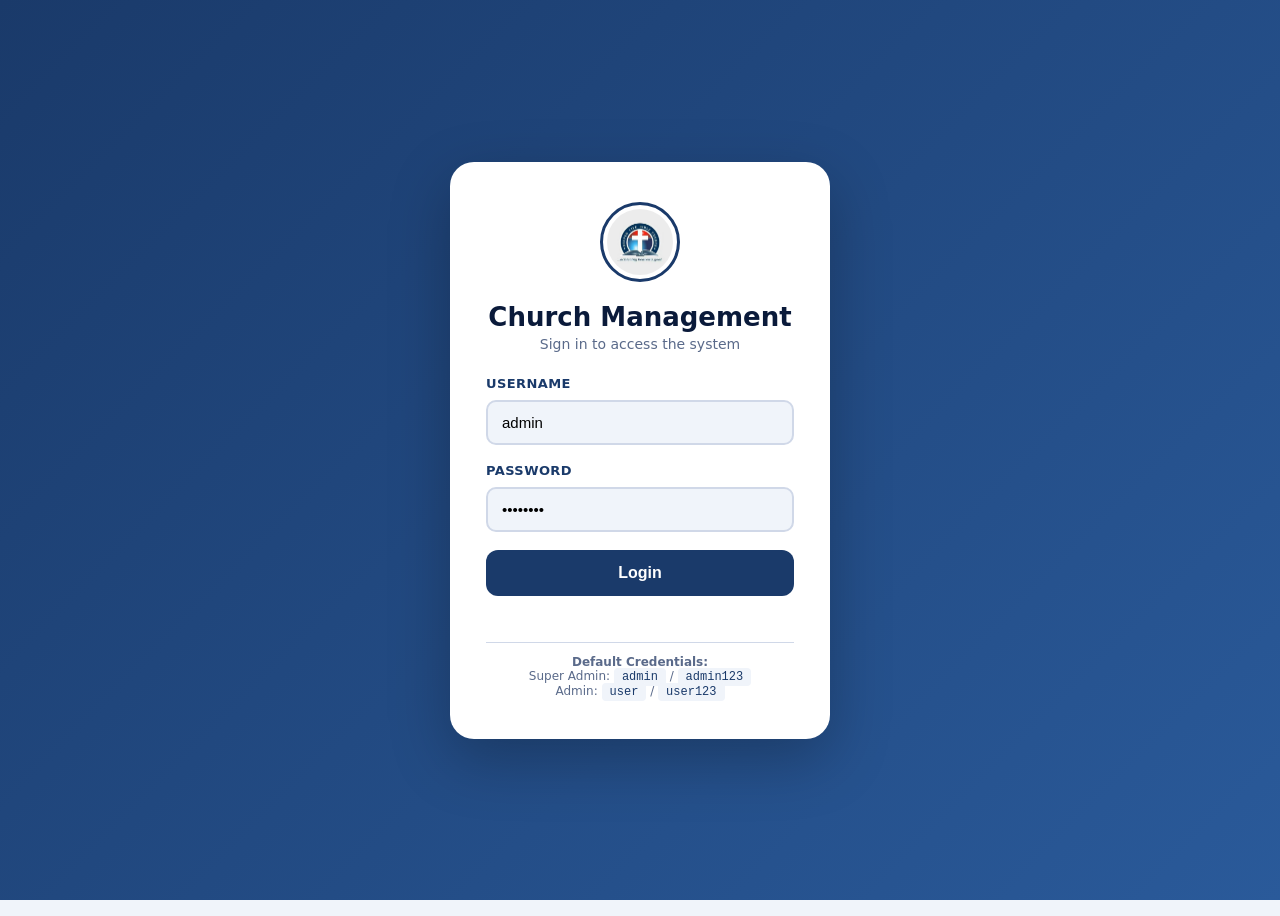
<file: index.html>
<!DOCTYPE html>
<html>
<head>
    <meta http-equiv="refresh" content="0; url=login.html" />
    <title>Redirecting...</title>
</head>
<body>
    <p>Redirecting to login...</p>
    <a href="login.html">Click here if you are not redirected.</a>
</body>
</html>
</file>
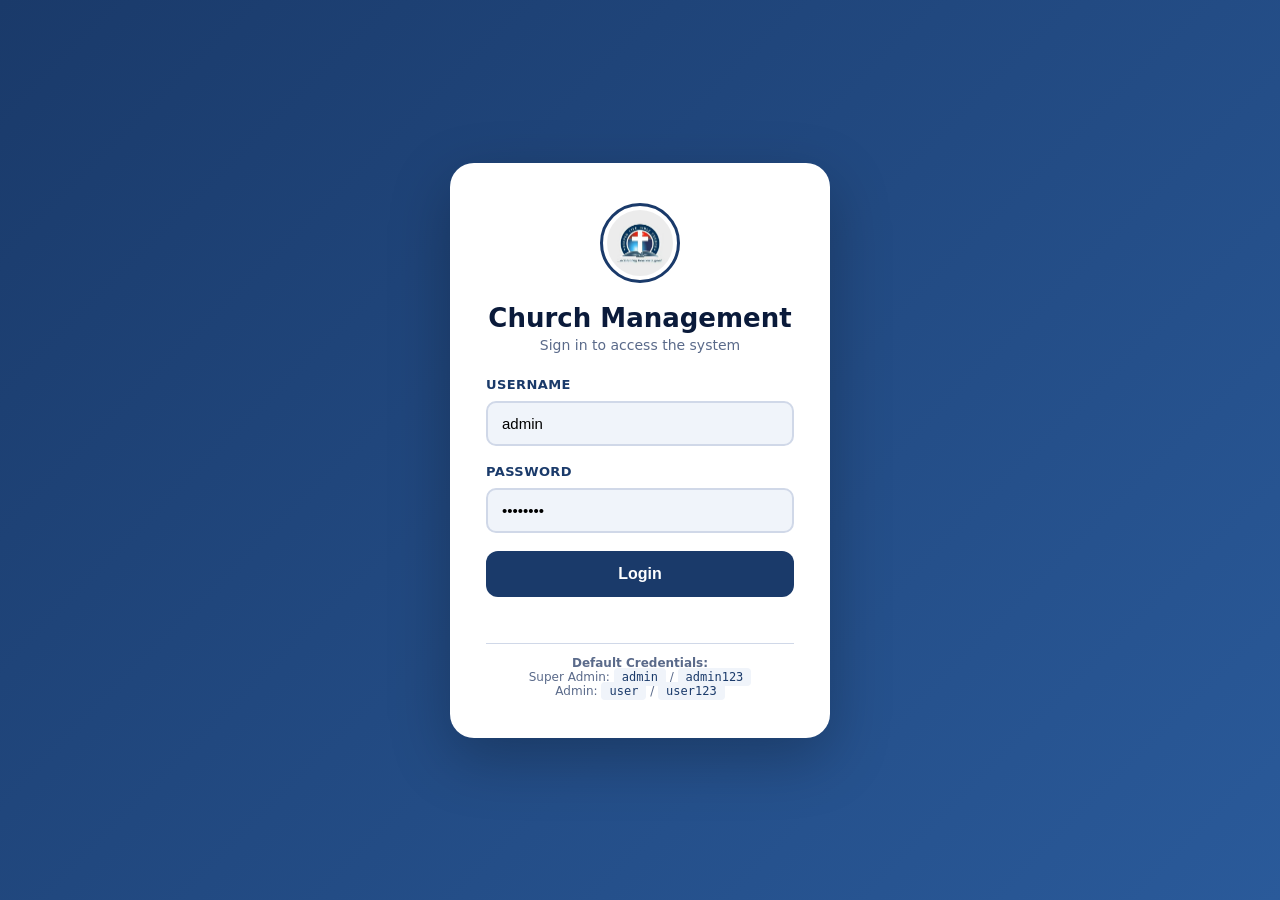
<file: login.html>
<!DOCTYPE html>
<html lang="en">
<head>
    <meta charset="UTF-8" />
    <meta name="viewport" content="width=device-width, initial-scale=1.0" />
    <title>Login – Church Management System</title>
    <link rel="stylesheet" href="style.css" />
    <style>
        /* Quick fallback styles in case style.css doesn't load */
        .login-page {
            display: flex;
            justify-content: center;
            align-items: center;
            width: 100%;
            height: 100vh;
            background: linear-gradient(135deg, #1a3a6a 0%, #2a5a9a 100%);
        }
        .login-box {
            background: #ffffff;
            padding: 40px 36px;
            border-radius: 24px;
            width: 380px;
            box-shadow: 0 20px 60px rgba(0, 0, 0, 0.25);
            text-align: center;
        }
        .login-logo img {
            width: 80px;
            height: 80px;
            border-radius: 50%;
            object-fit: cover;
            border: 3px solid #1a3a6a;
            padding: 4px;
        }
        .login-box h1 {
            font-size: 26px;
            color: #0a1a3a;
            margin-bottom: 4px;
        }
        .login-box p {
            color: #5a6a8a;
            margin-bottom: 24px;
            font-size: 14px;
        }
        .login-box .form-group {
            margin-bottom: 18px;
            text-align: left;
        }
        .login-box label {
            display: block;
            font-weight: 600;
            font-size: 13px;
            color: #1a3a6a;
            margin-bottom: 4px;
        }
        .login-box input {
            width: 100%;
            padding: 12px 14px;
            border: 2px solid #d0d8e8;
            border-radius: 10px;
            font-size: 15px;
            background: #f0f4fa;
            outline: none;
        }
        .login-box input:focus {
            border-color: #2a5a9a;
            box-shadow: 0 0 0 4px rgba(42, 90, 154, 0.15);
        }
        .login-box .btn-login {
            width: 100%;
            padding: 14px;
            background: #1a3a6a;
            color: #fff;
            border: none;
            border-radius: 12px;
            font-size: 16px;
            font-weight: 600;
            cursor: pointer;
            transition: 0.25s;
        }
        .login-box .btn-login:hover {
            background: #2a5a9a;
            transform: translateY(-2px);
        }
        .login-box .error-msg {
            color: #e74c3c;
            font-size: 14px;
            margin-top: 10px;
            min-height: 20px;
        }
        .login-box code {
            background: #f0f4fa;
            padding: 2px 8px;
            border-radius: 4px;
            font-size: 12px;
            color: #1a3a6a;
        }
    </style>
</head>
<body>

    <!-- ============================================================ -->
    <!-- LOGIN PAGE -->
    <!-- ============================================================ -->
    <div class="login-page" id="loginPage">
        <div class="login-box">
            <div class="login-logo">
                <!-- REPLACE WITH YOUR CHURCH LOGO -->
                <img src="logo.png" alt="logo.png" />
            </div>
            <h1>Church Management</h1>
            <p>Sign in to access the system</p>

            <div class="form-group">
                <label>Username</label>
                <input type="text" id="loginUsername" value="admin" />
            </div>
            <div class="form-group">
                <label>Password</label>
                <input type="password" id="loginPassword" value="admin123" />
            </div>

            <button class="btn-login" id="loginBtn">Login</button>
            <div id="loginError" class="error-msg"></div>

            <div style="margin-top: 16px; font-size: 12px; color: #5a6a8a; border-top: 1px solid #d0d8e8; padding-top: 12px;">
                <strong>Default Credentials:</strong><br />
                Super Admin: <code>admin</code> / <code>admin123</code><br />
                Admin: <code>user</code> / <code>user123</code>
            </div>
        </div>
    </div>

    <script>
       

        // ============================================================
        //  LOGIN LOGIC
        // ============================================================
        document.getElementById('loginBtn').addEventListener('click', function() {
            const username = document.getElementById('loginUsername').value.trim();
            const password = document.getElementById('loginPassword').value.trim();
            const error = document.getElementById('loginError');

            if (!username || !password) {
                error.textContent = 'Please enter username and password.';
                return;
            }

            // Get users from localStorage
            let users = [];
            try {
                const raw = localStorage.getItem('church_users');
                users = raw ? JSON.parse(raw) : [];
            } catch (e) {
                users = [];
            }

            // If no users exist, seed default users
            if (users.length === 0) {
                users = [
                    { username: 'admin', password: 'admin123', role: 'superadmin' },
                    { username: 'user', password: 'user123', role: 'admin' }
                ];
                localStorage.setItem('church_users', JSON.stringify(users));
            }

            // Find user
            const found = users.find(u => u.username === username && u.password === password);

            if (found) {
                error.textContent = '';
                // Store session
                localStorage.setItem('church_session', JSON.stringify({
                    username: found.username,
                    role: found.role,
                    loginTime: new Date().toISOString()
                }));
                // Redirect to dashboard
                window.location.href = 'dashboard.html';
            } else {
                error.textContent = 'Invalid username or password.';
            }
        });

        // Enter key support
        document.getElementById('loginPassword').addEventListener('keydown', function(e) {
            if (e.key === 'Enter') {
                e.preventDefault();
                document.getElementById('loginBtn').click();
            }
        });
        document.getElementById('loginUsername').addEventListener('keydown', function(e) {
            if (e.key === 'Enter') {
                e.preventDefault();
                document.getElementById('loginBtn').click();
            }
        });

        // ============================================================
        //  DEBUG: Log to console if page loaded
        // ============================================================
        console.log('✅ Login page loaded successfully!');
        console.log('📌 Users in localStorage:', localStorage.getItem('church_users'));
        console.log('📌 Session in localStorage:', localStorage.getItem('church_session'));
    </script>

</body>
</html>
</file>
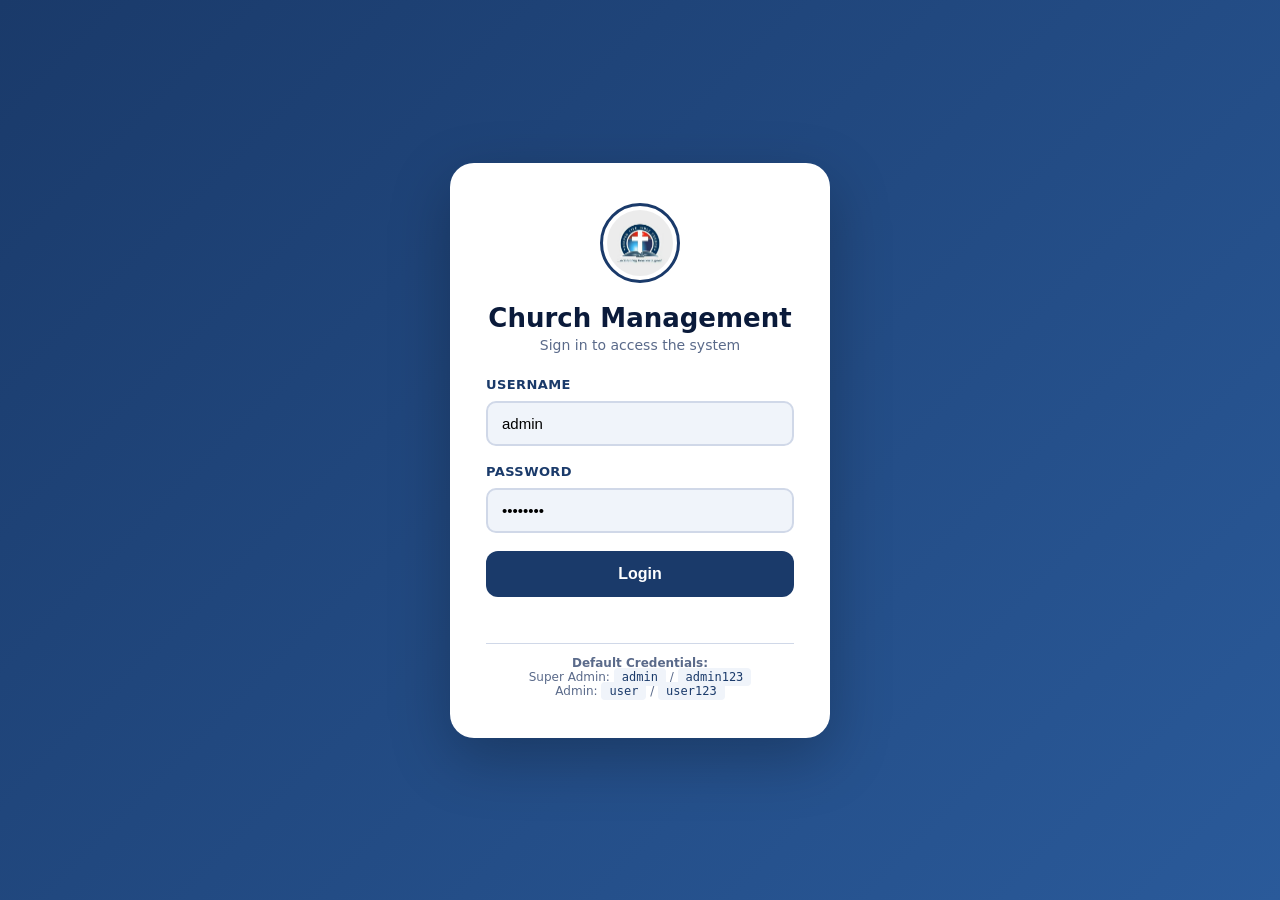
<file: login.html.html>
<!DOCTYPE html>
<html lang="en">
<head>
    <meta charset="UTF-8" />
    <meta name="viewport" content="width=device-width, initial-scale=1.0" />
    <title>Login – Church Management System</title>
    <link rel="stylesheet" href="style.css" />
</head>
<body>

    <!-- ============================================================ -->
    <!-- LOGIN PAGE (standalone)                                       -->
    <!-- ============================================================ -->
    <div class="login-page" id="loginPage">
        <div class="login-box">
            <div class="login-logo">
                <!-- REPLACE WITH YOUR CHURCH LOGO -->
                <img src="logo.png" alt="logo.png" />
            </div>
            <h1>Church Management</h1>
            <p>Sign in to access the system</p>

            <div class="form-group">
                <label>Username</label>
                <input type="text" id="loginUsername" value="admin" />
            </div>
            <div class="form-group">
                <label>Password</label>
                <input type="password" id="loginPassword" value="admin123" />
            </div>

            <button class="btn-login" id="loginBtn">Login</button>
            <div id="loginError" class="error-msg"></div>

            <div style="margin-top: 16px; font-size: 12px; color: #5a6a8a; border-top: 1px solid #d0d8e8; padding-top: 12px;">
                <strong>Default Credentials:</strong><br />
                Super Admin: <code>admin</code> / <code>admin123</code><br />
                Admin: <code>user</code> / <code>user123</code>
            </div>
        </div>
    </div>

    <script>
        // ============================================================
        //  REDIRECT IF ALREADY LOGGED IN
        // ============================================================
        if (localStorage.getItem('church_session')) {
            window.location.href = 'dashboard.html';
        }

        // ============================================================
        //  LOGIN LOGIC
        // ============================================================
        document.getElementById('loginBtn').addEventListener('click', function() {
            const username = document.getElementById('loginUsername').value.trim();
            const password = document.getElementById('loginPassword').value.trim();
            const error = document.getElementById('loginError');

            if (!username || !password) {
                error.textContent = 'Please enter username and password.';
                return;
            }

            // Get users from localStorage
            let users = [];
            try {
                const raw = localStorage.getItem('church_users');
                users = raw ? JSON.parse(raw) : [];
            } catch { users = []; }

            // If no users exist, seed default users
            if (users.length === 0) {
                users = [
                    { username: 'admin', password: 'admin123', role: 'superadmin' },
                    { username: 'user', password: 'user123', role: 'admin' }
                ];
                localStorage.setItem('church_users', JSON.stringify(users));
            }

            // Find user
            const found = users.find(u => u.username === username && u.password === password);

            if (found) {
                error.textContent = '';
                // Store session
                localStorage.setItem('church_session', JSON.stringify({
                    username: found.username,
                    role: found.role,
                    loginTime: new Date().toISOString()
                }));
                // Redirect to dashboard
                window.location.href = 'dashboard.html';
            } else {
                error.textContent = 'Invalid username or password.';
            }
        });

        // Enter key support
        document.getElementById('loginPassword').addEventListener('keydown', function(e) {
            if (e.key === 'Enter') document.getElementById('loginBtn').click();
        });
        document.getElementById('loginUsername').addEventListener('keydown', function(e) {
            if (e.key === 'Enter') document.getElementById('loginBtn').click();
        });
    </script>

</body>
</html>
</file>
<file: style.css>
/* ===== CSS VARIABLES ===== */
:root {
    --primary: #1a3a6a;
    --primary-light: #2a5a9a;
    --primary-dark: #0a1a3a;
    --accent: #d4a843;
    --bg-page: #f0f4fa;
    --bg-card: #ffffff;
    --border: #d0d8e8;
    --text: #1a1a2e;
    --text-muted: #5a6a8a;
    --success: #27ae60;
    --danger: #e74c3c;
}

/* ===== RESET & BASE ===== */
* {
    margin: 0;
    padding: 0;
    box-sizing: border-box;
}
body {
    font-family: 'Segoe UI', system-ui, -apple-system, sans-serif;
    background: var(--bg-page);
    color: var(--text);
    min-height: 100vh;
}

/* ============================================================ */
/* LOGIN PAGE (used by login.html) */
/* ============================================================ */
.login-page {
    display: flex;
    justify-content: center;
    align-items: center;
    width: 100%;
    height: 100vh;
    background: linear-gradient(135deg, var(--primary) 0%, var(--primary-light) 100%);
}
.login-box {
    background: var(--bg-card);
    padding: 40px 36px;
    border-radius: 24px;
    width: 380px;
    box-shadow: 0 20px 60px rgba(0, 0, 0, 0.25);
    text-align: center;
}
.login-logo {
    margin-bottom: 16px;
}
.login-logo img {
    width: 80px;
    height: 80px;
    border-radius: 50%;
    object-fit: cover;
    border: 3px solid var(--primary);
    padding: 4px;
}
.login-box h1 {
    font-size: 26px;
    color: var(--primary-dark);
    margin-bottom: 4px;
}
.login-box p {
    color: var(--text-muted);
    margin-bottom: 24px;
    font-size: 14px;
}
.login-box .form-group {
    margin-bottom: 18px;
    text-align: left;
}
.login-box label {
    display: block;
    font-weight: 600;
    font-size: 13px;
    color: var(--primary);
    margin-bottom: 4px;
}
.login-box input {
    width: 100%;
    padding: 12px 14px;
    border: 2px solid var(--border);
    border-radius: 10px;
    font-size: 15px;
    transition: 0.2s;
    background: var(--bg-page);
    outline: none;
}
.login-box input:focus {
    border-color: var(--primary-light);
    box-shadow: 0 0 0 4px rgba(42, 90, 154, 0.15);
}
.login-box .btn-login {
    width: 100%;
    padding: 14px;
    background: var(--primary);
    color: #fff;
    border: none;
    border-radius: 12px;
    font-size: 16px;
    font-weight: 600;
    cursor: pointer;
    transition: 0.25s;
}
.login-box .btn-login:hover {
    background: var(--primary-light);
    transform: translateY(-2px);
    box-shadow: 0 8px 24px rgba(26, 58, 106, 0.35);
}
.login-box .error-msg {
    color: var(--danger);
    font-size: 14px;
    margin-top: 10px;
    min-height: 20px;
}
.login-box code {
    background: var(--bg-page);
    padding: 2px 8px;
    border-radius: 4px;
    font-size: 12px;
    color: var(--primary);
}

/* ============================================================ */
/* MAIN APP (used by dashboard.html) */
/* ============================================================ */
.app {
    display: flex;
    flex-direction: column;
    max-width: 1300px;
    margin: 20px auto;
    background: var(--bg-card);
    border-radius: 20px;
    box-shadow: 0 0 40px rgba(0, 0, 0, 0.08);
    min-height: calc(100vh - 40px);
}
.app.hidden {
    display: none;
}

/* ===== HEADER – Logo on top, title below ===== */
header {
    background: linear-gradient(135deg, var(--primary) 0%, var(--primary-light) 100%);
    color: #fff;
    padding: 20px 34px;
    border-radius: 20px 20px 0 0;
    display: flex;
    flex-direction: column;
    align-items: center;
    gap: 12px;
    text-align: center;
}

.header-center {
    display: flex;
    flex-direction: column;
    align-items: center;
    gap: 10px;
    width: 100%;
}

.church-logo {
    width: 60px;
    height: 60px;
    border-radius: 50%;
    object-fit: cover;
    border: 2px solid rgba(255, 255, 255, 0.3);
    padding: 2px;
    background: #fff;
}

.header-title-group h1 {
    font-size: 24px;
    font-weight: 700;
    display: flex;
    align-items: center;
    justify-content: center;
    gap: 10px;
    flex-wrap: wrap;
}
.header-title-group h1 span {
    font-size: 26px;
}
.header-title-group p {
    font-size: 14px;
    opacity: 0.85;
    font-weight: 300;
    margin-top: 2px;
}

.header-right {
    display: flex;
    align-items: center;
    justify-content: center;
    gap: 12px;
    flex-wrap: wrap;
    margin-top: 4px;
}

.user-badge {
    background: rgba(255, 255, 255, 0.15);
    padding: 6px 16px;
    border-radius: 20px;
    font-size: 14px;
    font-weight: 500;
}
.role-badge {
    padding: 4px 14px;
    border-radius: 20px;
    font-size: 12px;
    font-weight: 600;
    border: 1px solid rgba(212, 168, 67, 0.4);
    background: rgba(212, 168, 67, 0.2);
    color: var(--accent);
}
.role-badge.superadmin {
    background: rgba(212, 168, 67, 0.25);
    border-color: var(--accent);
    color: var(--accent);
}
.role-badge.admin {
    background: rgba(100, 200, 255, 0.2);
    border-color: #64c8ff;
    color: #64c8ff;
}

/* ===== TABS ===== */
.tabs {
    display: flex;
    gap: 4px;
    background: #e8edf5;
    padding: 4px 6px;
    border-radius: 0 0 16px 16px;
    box-shadow: 0 4px 12px rgba(0, 0, 0, 0.04);
    flex-wrap: wrap;
}
.tabs button {
    flex: 1;
    min-width: 100px;
    padding: 12px 10px;
    border: none;
    background: transparent;
    font-size: 14px;
    font-weight: 600;
    color: var(--primary);
    cursor: pointer;
    border-radius: 12px;
    transition: all 0.25s;
}
.tabs button:hover {
    background: rgba(26, 58, 106, 0.08);
}
.tabs button.active {
    background: var(--bg-card);
    color: var(--primary);
    box-shadow: 0 4px 16px rgba(26, 58, 106, 0.13);
}
.tabs button:disabled {
    opacity: 0.4;
    cursor: not-allowed;
}

/* ===== PANELS ===== */
.panel {
    display: none;
    background: var(--bg-card);
    border-radius: 0 0 20px 20px;
    padding: 28px 30px 34px;
    box-shadow: 0 12px 40px rgba(0, 0, 0, 0.05);
    margin-top: 2px;
}
.panel.active {
    display: block;
}

/* ===== WELCOME BANNER ===== */
.welcome-banner {
    background: linear-gradient(135deg, #e8edf5 0%, #d8e0ee 100%);
    border-radius: 16px;
    padding: 20px 26px;
    margin-bottom: 24px;
    border-left: 6px solid var(--primary);
}
.welcome-banner h2 {
    font-size: 22px;
    color: var(--primary-dark);
    margin-bottom: 4px;
}
.welcome-banner p {
    color: var(--text-muted);
    font-size: 15px;
}
.welcome-banner .highlight {
    color: var(--primary);
    font-weight: 700;
}

/* ===== FORM ===== */
.form-grid {
    display: grid;
    grid-template-columns: repeat(auto-fit, minmax(200px, 1fr));
    gap: 20px 24px;
    margin-top: 6px;
}
.form-group {
    display: flex;
    flex-direction: column;
    gap: 5px;
}
.form-group label {
    font-size: 13px;
    font-weight: 600;
    color: var(--primary);
    letter-spacing: 0.4px;
    text-transform: uppercase;
}
.form-group input {
    padding: 12px 14px;
    border: 2px solid var(--border);
    border-radius: 10px;
    font-size: 15px;
    transition: 0.2s;
    background: var(--bg-page);
    outline: none;
    font-weight: 500;
}
.form-group input:focus {
    border-color: var(--primary-light);
    box-shadow: 0 0 0 4px rgba(42, 90, 154, 0.12);
    background: var(--bg-card);
}
.form-group input[readonly] {
    background: #e8edf5;
    border-color: #c8d2e0;
    color: var(--primary-dark);
    font-weight: 700;
    cursor: default;
}
.form-group .sum-label {
    font-size: 12px;
    color: var(--primary-light);
    font-weight: 500;
    margin-top: -2px;
}
.form-actions {
    grid-column: 1 / -1;
    display: flex;
    gap: 16px;
    flex-wrap: wrap;
    margin-top: 8px;
}

/* ===== BUTTONS ===== */
.btn {
    padding: 13px 34px;
    border: none;
    border-radius: 12px;
    font-size: 15px;
    font-weight: 600;
    cursor: pointer;
    transition: 0.25s;
    letter-spacing: 0.3px;
}
.btn-primary {
    background: var(--primary);
    color: #fff;
}
.btn-primary:hover {
    background: var(--primary-light);
    transform: translateY(-2px);
    box-shadow: 0 8px 24px rgba(26, 58, 106, 0.25);
}
.btn-secondary {
    background: #e8edf5;
    color: var(--primary);
}
.btn-secondary:hover {
    background: #d8e0ee;
}
.btn-danger {
    background: var(--danger);
    color: #fff;
}
.btn-danger:hover {
    background: #c0392b;
}
.btn-success {
    background: var(--success);
    color: #fff;
}
.btn-success:hover {
    background: #1e8449;
}
.btn-sm {
    padding: 8px 18px;
    font-size: 13px;
}

/* ===== SUMMARY CARDS ===== */
.summary-grid {
    display: grid;
    grid-template-columns: repeat(auto-fit, minmax(170px, 1fr));
    gap: 18px;
    margin-bottom: 28px;
}
.summary-card {
    background: var(--bg-card);
    border-radius: 16px;
    padding: 20px 22px;
    border: 1px solid var(--border);
    transition: 0.2s;
}
.summary-card:hover {
    border-color: var(--primary-light);
    box-shadow: 0 4px 16px rgba(26, 58, 106, 0.06);
}
.summary-card .label {
    font-size: 13px;
    font-weight: 500;
    color: var(--text-muted);
    text-transform: uppercase;
    letter-spacing: 0.4px;
}
.summary-card .value {
    font-size: 32px;
    font-weight: 700;
    color: var(--primary-dark);
    margin-top: 4px;
}
.summary-card .sub {
    font-size: 14px;
    color: var(--primary-light);
    font-weight: 500;
    margin-top: 2px;
}

/* ===== COMPARISON CARDS ===== */
.comparison-grid {
    display: grid;
    grid-template-columns: repeat(auto-fit, minmax(240px, 1fr));
    gap: 18px;
    margin-bottom: 28px;
}
.comparison-card {
    background: var(--bg-card);
    border-radius: 16px;
    padding: 20px 22px;
    border: 1px solid var(--border);
    box-shadow: 0 2px 12px rgba(0, 0, 0, 0.02);
}
.comparison-card .title {
    font-size: 14px;
    font-weight: 600;
    color: var(--primary);
    margin-bottom: 12px;
    display: flex;
    align-items: center;
    gap: 8px;
}
.comparison-row {
    display: flex;
    justify-content: space-between;
    padding: 6px 0;
    border-bottom: 1px solid #f0f4fa;
    font-size: 15px;
}
.comparison-row:last-child {
    border-bottom: none;
}
.comparison-row .metric {
    color: var(--text-muted);
}
.comparison-row .delta {
    font-weight: 600;
}
.delta.up {
    color: var(--success);
}
.delta.down {
    color: var(--danger);
}
.delta.flat {
    color: var(--text-muted);
}
.no-data-msg {
    color: var(--text-muted);
    font-style: italic;
    font-size: 14px;
    padding: 6px 0;
}

/* ===== CHARTS ===== */
.charts-grid {
    display: grid;
    grid-template-columns: repeat(auto-fit, minmax(300px, 1fr));
    gap: 24px;
    margin-bottom: 28px;
}
.chart-box {
    background: var(--bg-page);
    border-radius: 16px;
    padding: 18px 18px 10px;
    border: 1px solid var(--border);
}
.chart-box h3 {
    font-size: 15px;
    font-weight: 600;
    color: var(--primary-dark);
    margin-bottom: 10px;
    padding-left: 4px;
}
.chart-box canvas {
    max-height: 220px;
    max-width: 100%;
}

/* ===== INSIGHTS ===== */
.insights-box {
    background: linear-gradient(135deg, #e8edf5 0%, #f0f4fa 100%);
    border-radius: 16px;
    padding: 22px 26px;
    border: 1px solid var(--border);
}
.insights-box h3 {
    font-size: 17px;
    font-weight: 700;
    color: var(--primary-dark);
    margin-bottom: 14px;
    display: flex;
    align-items: center;
    gap: 10px;
}
.insights-list {
    list-style: none;
    display: grid;
    grid-template-columns: repeat(auto-fit, minmax(220px, 1fr));
    gap: 12px;
}
.insights-list li {
    padding: 12px 16px;
    background: var(--bg-card);
    border-radius: 12px;
    border-left: 4px solid var(--primary-light);
    font-size: 14px;
    color: var(--text);
    box-shadow: 0 2px 8px rgba(0, 0, 0, 0.02);
}
.insights-list li strong {
    color: var(--primary);
}
.insights-list li .highlight {
    color: var(--primary-light);
    font-weight: 600;
}

/* ===== TABLE ===== */
.table-wrap {
    overflow-x: auto;
    margin-top: 12px;
}
table {
    width: 100%;
    border-collapse: collapse;
    font-size: 14px;
}
table th {
    background: #e8edf5;
    color: var(--primary-dark);
    padding: 12px 14px;
    text-align: left;
    font-weight: 600;
    white-space: nowrap;
}
table td {
    padding: 11px 14px;
    border-bottom: 1px solid #f0f4fa;
    white-space: nowrap;
}
table tr:hover td {
    background: #f5f8fc;
}
table .delete-btn {
    background: none;
    border: none;
    color: var(--danger);
    cursor: pointer;
    font-size: 18px;
    padding: 2px 6px;
    border-radius: 6px;
    transition: 0.2s;
}
table .delete-btn:hover {
    background: #fde8e8;
}
.table-empty {
    text-align: center;
    padding: 40px 20px;
    color: var(--text-muted);
    font-size: 16px;
}

/* ===== DATA TOOLS ===== */
.data-tools {
    display: flex;
    gap: 12px;
    flex-wrap: wrap;
    margin: 16px 0 8px 0;
}
.data-tools .btn {
    padding: 8px 22px;
}
#importInput {
    display: none;
}

/* ===== USER MANAGEMENT ===== */
.user-actions {
    display: flex;
    gap: 12px;
    margin-bottom: 16px;
    flex-wrap: wrap;
}
.user-actions .btn {
    padding: 8px 20px;
}

/* ===== TOAST ===== */
.toast {
    position: fixed;
    bottom: 30px;
    right: 30px;
    background: var(--primary-dark);
    color: #fff;
    padding: 16px 28px;
    border-radius: 14px;
    font-weight: 500;
    font-size: 15px;
    box-shadow: 0 12px 40px rgba(0, 0, 0, 0.25);
    transform: translateY(80px);
    opacity: 0;
    transition: 0.4s ease;
    z-index: 999;
    pointer-events: none;
}
.toast.show {
    transform: translateY(0);
    opacity: 1;
    pointer-events: auto;
}
.toast.success {
    background: var(--success);
}
.toast.error {
    background: var(--danger);
}

/* ===== RESPONSIVE ===== */
@media (max-width: 768px) {
    header {
        padding: 16px;
    }
    .church-logo {
        width: 50px;
        height: 50px;
    }
    .header-title-group h1 {
        font-size: 20px;
    }
    .header-title-group p {
        font-size: 12px;
    }
    .login-box {
        width: 90%;
        padding: 28px 20px;
    }
}
@media (max-width: 600px) {
    .app {
        margin: 10px;
        border-radius: 16px;
        min-height: calc(100vh - 20px);
    }
    header {
        border-radius: 16px 16px 0 0;
        padding: 14px;
    }
    .church-logo {
        width: 45px;
        height: 45px;
    }
    .header-title-group h1 {
        font-size: 18px;
    }
    .header-title-group p {
        font-size: 11px;
    }
    .header-right {
        flex-wrap: wrap;
        justify-content: center;
        gap: 8px;
    }
    .user-badge {
        font-size: 12px;
        padding: 4px 12px;
    }
    .role-badge {
        font-size: 10px;
        padding: 3px 10px;
    }
    .btn-sm {
        padding: 6px 12px;
        font-size: 12px;
    }
    .panel {
        padding: 18px 14px 22px;
    }
    .summary-card .value {
        font-size: 26px;
    }
    .tabs button {
        font-size: 13px;
        padding: 10px 6px;
        min-width: 70px;
        flex: 1 1 auto;
    }
    .form-grid {
        grid-template-columns: 1fr 1fr;
        gap: 14px;
    }
    .form-actions {
        flex-direction: column;
    }
    .btn {
        width: 100%;
        text-align: center;
    }
    .charts-grid {
        grid-template-columns: 1fr;
    }
    .insights-list {
        grid-template-columns: 1fr;
    }
    .data-tools .btn {
        flex: 1;
        text-align: center;
    }
}
</file>
